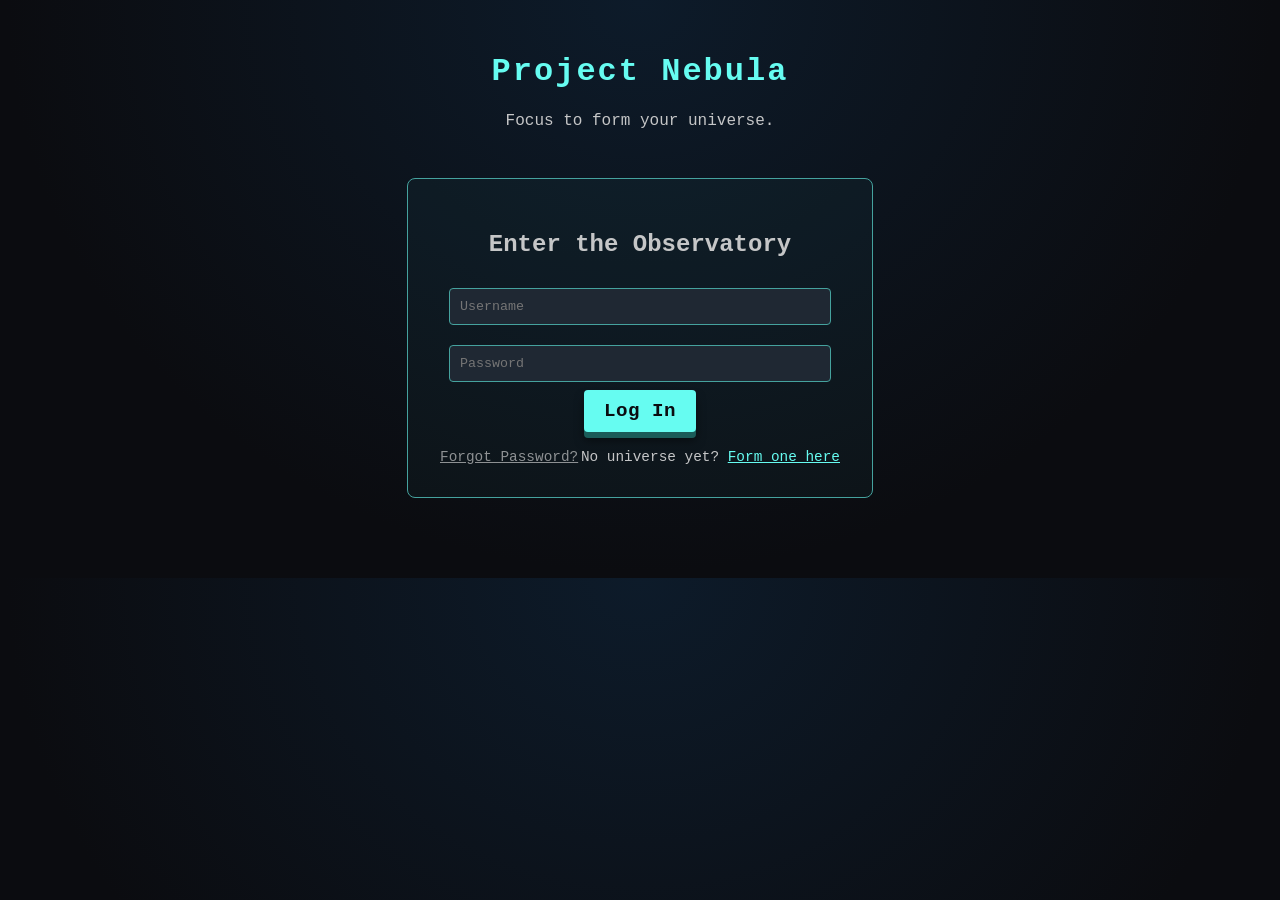
<file: frontend/index.html>
<!DOCTYPE html>
<html lang="en">
<head>
    <meta charset="UTF-8">
    <meta name="viewport" content="width=device-width, initial-scale=1.0">
    <title>Project Nebula</title>
    <link rel="stylesheet" href="style.css">
</head>
<body>
    <div id="update-banner">
        Observatory updated. <span id="update-reload"> Reload to enter the new version.</span>
    </div>
    <div class="container">
        <header>
            <h1>Project Nebula</h1>
            <p>Focus to form your universe.</p>
        </header>

        <div id="top-bar">
            <span id="top-bar-greeting">Observer: <strong id="top-bar-username"></strong></span>
            <div class="top-bar-right">
                <a href="stats.html" id="nav-stats">Stats</a>
                <button id="logout-btn">Log Out</button>
            </div>
        </div>

	<section id="login-section" class="login-box">
            <h2>Enter the Observatory</h2>
            <form id="login-form">
                <input type="text" id="username" placeholder="Username" required>
                <input type="password" id="password" placeholder="Password" required>
                <button type="submit">Log In</button>
            </form>
            <p id="login-error" class="error-text" style="display: none;">Invalid coordinates (Wrong username or password).</p>
            <div style="margin-top: 15px; font-size: 0.9rem; display: flex; justify-content: space-between;">
                <span><a href="#" id="show-forgot-password" style="color: var(--text-main); opacity: 0.7;">Forgot Password?</a></span>
                <span>No universe yet? <a href="#" id="show-signup" style="color: var(--accent-blue);">Form one here</a></span>
            </div>
        </section>

        <section id="signup-section" class="login-box" style="display: none;">
            <h2>Form a New Universe</h2>
            <form id="signup-form">
                <input type="text" id="signup-username" placeholder="Username" required>
                <input type="email" id="signup-email" placeholder="Email Address" required>
                <input type="password" id="signup-password" placeholder="Password" required>
                <button type="submit">Sign Up</button>
            </form>
            <p id="signup-msg" style="display: none; margin-top: 10px;"></p>
            <p style="margin-top: 15px; font-size: 0.9rem;">Already have an observatory? <a href="#" id="show-login" style="color: var(--accent-blue);">Log in</a>.</p>
        </section>

        <section id="forgot-password-section" class="login-box" style="display: none;">
            <h2>Reset Password</h2>
            <p style="font-size: 0.85rem; opacity: 0.8; margin-bottom: 15px;">Enter your email and we'll send you a password-reset link.</p>
            <form id="forgot-password-form">
                <input type="email" id="forgot-email" placeholder="Email Address" required>
                <button type="submit">Send Link</button>
            </form>
            <p id="forgot-msg" style="display: none; margin-top: 10px;"></p>
            <p style="margin-top: 15px; font-size: 0.9rem;"><a href="#" id="back-to-login" style="color: var(--accent-blue);">Back to Login</a></p>
        </section>

        <main id="app-section" style="display: none;">
            <section class="timer-section">
                <div id="stellar-visual">
                    <div class="shockwave"></div>
                    <div class="shockwave"></div>
                    <div class="shockwave"></div>
                    <div class="orbit orbit-1"><div class="particle"></div></div>
                    <div class="orbit orbit-2"><div class="particle"></div></div>
                    <div class="orbit orbit-3"><div class="particle"></div></div>
                    <div id="star-core" class="star-core star-idle"></div>
                    <div id="star-corona"></div>
                </div>

                <div id="completion-message">
                    <div id="completion-title"> Star Formation Complete </div>
                    <div id="completion-text"></div>
                </div>
                
                <h2 id="time-display">25:00</h2>
                
                <input type="text" id="task-input" placeholder="e.g., LIGO O4b k-corrections..." autocomplete="off" style="margin-bottom: 20px; text-align: center;">
		<div class="slider-container" id="timer-setup">
	            <label for="time-slider" id="slider-label">Orbit Duration: 25 minutes</label>
	            <input type="range" id="time-slider" min="15" max="120" value="25" step="1">
	        </div>
                <div class="controls">
                    <button id="start-btn">Start Ignition</button>
                    <button id="abort-btn" class="danger" disabled>Abort (Core Collapse)</button>
                </div>
            </section>

            <section id="summary-strip">
                <div class="summary-card">
                    <div class="summary-value" id="sum-hours">--</div>
                    <div class="summary-label">Hours Focused</div>
                </div>
                <div class="summary-card">
                    <div class="summary-value" id="sum-sessions">--</div>
                    <div class="summary-label">Sessions</div>
                </div>
                <div class="summary-card">
                    <div class="summary-value" id="sum-streak">--</div>
                    <div class="summary-label">Day Streak</div>
                </div>
                <div class="summary-card">
                    <div class="summary-value" id="sum-tag">--</div>
                    <div class="summary-label">Top Tag</div>
                </div>
            </section>

            <section class="dashboard-section">
                <h3>Recent Formations</h3>
                <ul id="session-list">
                    <li>Loading universe...</li>
                </ul>
            </section>
        </main>
    </div>

    <script src="app.js"></script>
</body>
</html>
</file>
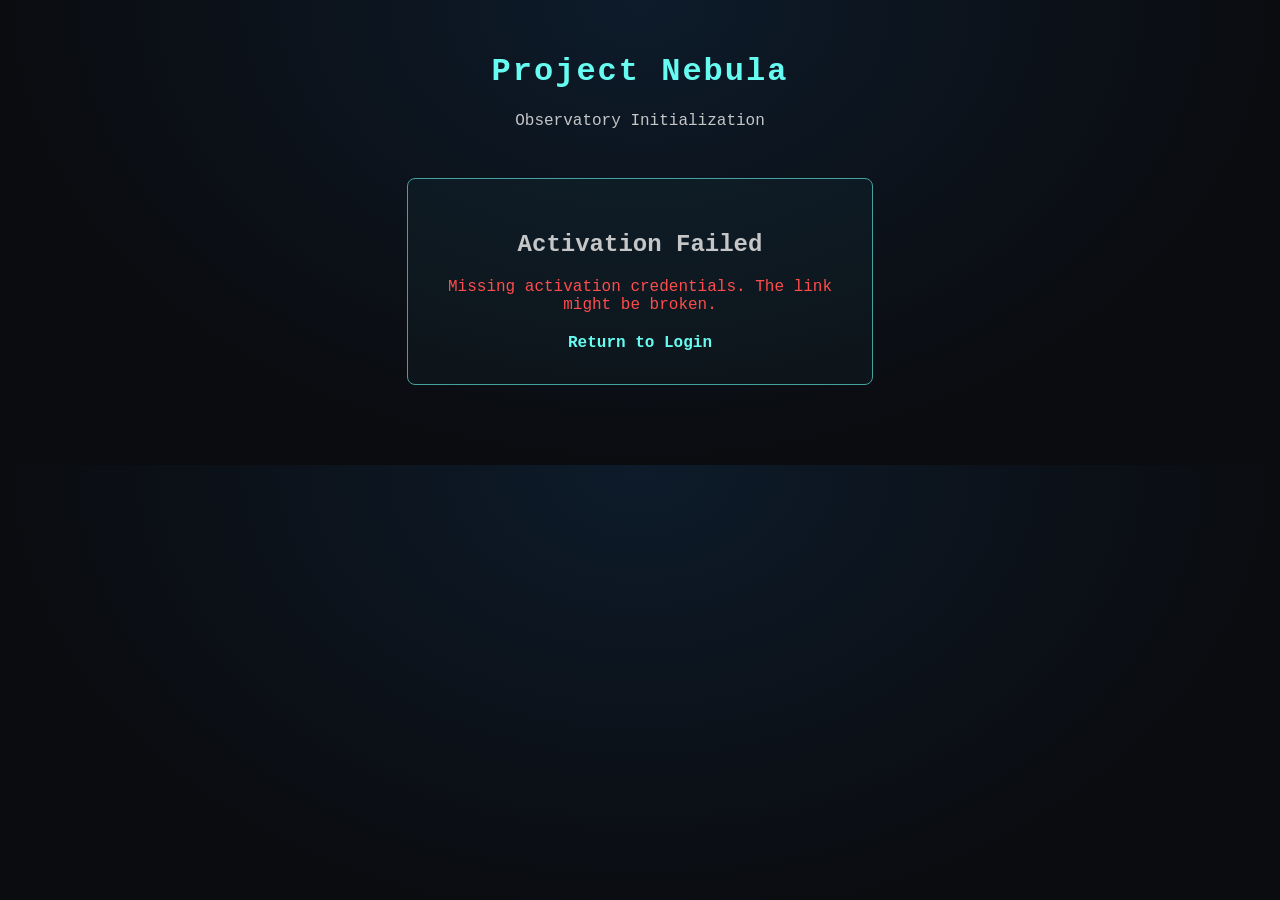
<file: frontend/activate.html>
<!DOCTYPE html>
<html lang="en">
<head>
    <meta charset="UTF-8">
    <meta name="viewport" content="width=device-width, initial-scale=1.0">
    <title>Activate Account - Project Nebula</title>
    <link rel="stylesheet" href="style.css">
</head>
<body>
    <div class="container">
        <header>
            <h1>Project Nebula</h1>
            <p>Observatory Initialization</p>
        </header>

        <section class="login-box" style="text-align: center;">
            <h2 id="status-heading">Activating your universe...</h2>
            <p id="status-message">Please wait while we align the stars.</p>

            <div id="action-links" style="display: none; margin-top: 20px;">
                <a href="index.html" style="color: var(--accent-blue); text-decoration: none; font-weight: bold;">Return to Login</a>
            </div>
        </section>
    </div>

    <script>
        // The Djoser activation endpoint
        const ACTIVATE_URL = 'https://api.physicsadvisor.com/api/auth/users/activation/';

        // Grab UI elements
        const statusHeading = document.getElementById('status-heading');
        const statusMessage = document.getElementById('status-message');
        const actionLinks = document.getElementById('action-links');

        async function activateAccount() {
            // 1. Extract the uid and token from the URL bar
            const urlParams = new URLSearchParams(window.location.search);
            const uid = urlParams.get('uid');
            const token = urlParams.get('token');

            if (!uid || !token) {
                statusHeading.textContent = "Activation Failed";
                statusMessage.textContent = "Missing activation credentials. The link might be broken.";
                statusMessage.style.color = "var(--danger)";
                actionLinks.style.display = "block";
                return;
            }

            // 2. Send them to Django
            try {
                const response = await fetch(ACTIVATE_URL, {
                    method: 'POST',
                    headers: { 'Content-Type': 'application/json' },
                    body: JSON.stringify({ uid: uid, token: token })
                });

                if (response.ok) {
                    // Djoser returns a 204 No Content on success
                    statusHeading.textContent = "Initialization Complete";
                    statusMessage.textContent = "Your observatory is ready. You can now log in.";
                    statusMessage.style.color = "var(--accent-blue)";
                } else {
                    const data = await response.json();
                    statusHeading.textContent = "Activation Failed";
                    statusMessage.textContent = "This link has expired or is invalid.";
                    statusMessage.style.color = "var(--danger)";
                    console.error("Activation error details:", data);
                }
            } catch (error) {
                statusHeading.textContent = "Network Error";
                statusMessage.textContent = "Could not reach the servers. Please try again later.";
                statusMessage.style.color = "var(--danger)";
                console.error(error);
            }

            actionLinks.style.display = "block";
        }

        // Run the function as soon as the page loads
        activateAccount();
    </script>
</body>
</html>
</file>
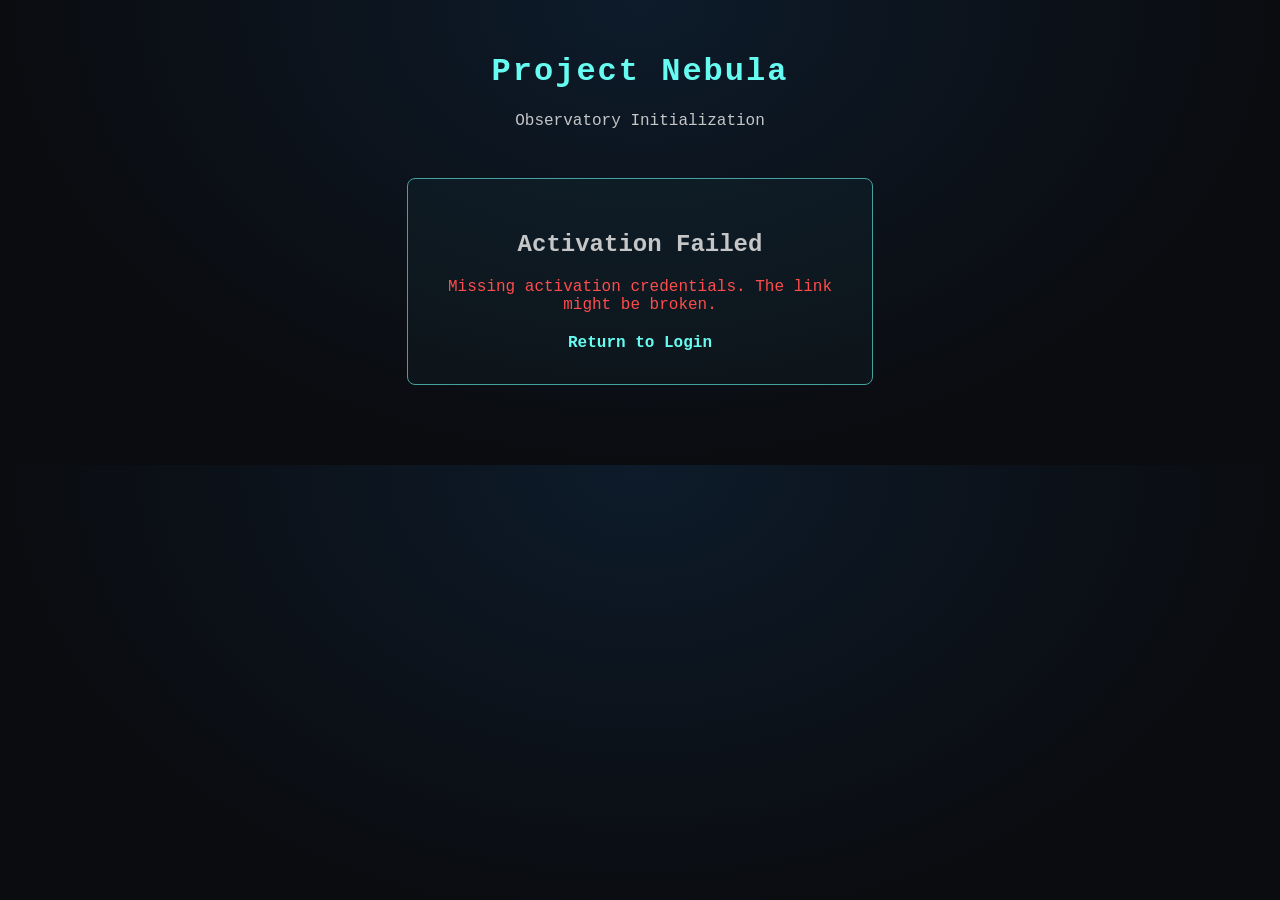
<file: frontend/activation.html>
<!DOCTYPE html>
<html lang="en">
<head>
    <meta charset="UTF-8">
    <meta name="viewport" content="width=device-width, initial-scale=1.0">
    <title>Activate Account - Project Nebula</title>
    <link rel="stylesheet" href="style.css">
</head>
<body>
    <div class="container">
        <header>
            <h1>Project Nebula</h1>
            <p>Observatory Initialization</p>
        </header>

        <section class="login-box" style="text-align: center;">
            <h2 id="status-heading">Activating your universe...</h2>
            <p id="status-message">Please wait while we align the stars.</p>

            <div id="action-links" style="display: none; margin-top: 20px;">
                <a href="index.html" style="color: var(--accent-blue); text-decoration: none; font-weight: bold;">Return to Login</a>
            </div>
        </section>
    </div>

    <script>
        // The Djoser activation endpoint
        const ACTIVATE_URL = 'https://bool-handheld-coverage-references.trycloudflare.com/api/auth/users/activation/';

        // Grab UI elements
        const statusHeading = document.getElementById('status-heading');
        const statusMessage = document.getElementById('status-message');
        const actionLinks = document.getElementById('action-links');

        async function activateAccount() {
            // 1. Extract the uid and token from the URL bar
            const urlParams = new URLSearchParams(window.location.search);
            const uid = urlParams.get('uid');
            const token = urlParams.get('token');

            if (!uid || !token) {
                statusHeading.textContent = "Activation Failed";
                statusMessage.textContent = "Missing activation credentials. The link might be broken.";
                statusMessage.style.color = "var(--danger)";
                actionLinks.style.display = "block";
                return;
            }

            // 2. Send them to Django
            try {
                const response = await fetch(ACTIVATE_URL, {
                    method: 'POST',
                    headers: { 'Content-Type': 'application/json' },
                    body: JSON.stringify({ uid: uid, token: token })
                });

                if (response.ok) {
                    // Djoser returns a 204 No Content on success
                    statusHeading.textContent = "Initialization Complete";
                    statusMessage.textContent = "Your observatory is ready. You can now log in.";
                    statusMessage.style.color = "var(--accent-blue)";
                } else {
                    const data = await response.json();
                    statusHeading.textContent = "Activation Failed";
                    statusMessage.textContent = "This link has expired or is invalid.";
                    statusMessage.style.color = "var(--danger)";
                    console.error("Activation error details:", data);
                }
            } catch (error) {
                statusHeading.textContent = "Network Error";
                statusMessage.textContent = "Could not reach the servers. Please try again later.";
                statusMessage.style.color = "var(--danger)";
                console.error(error);
            }

            actionLinks.style.display = "block";
        }

        // Run the function as soon as the page loads
        activateAccount();
    </script>
</body>
</html>
</file>
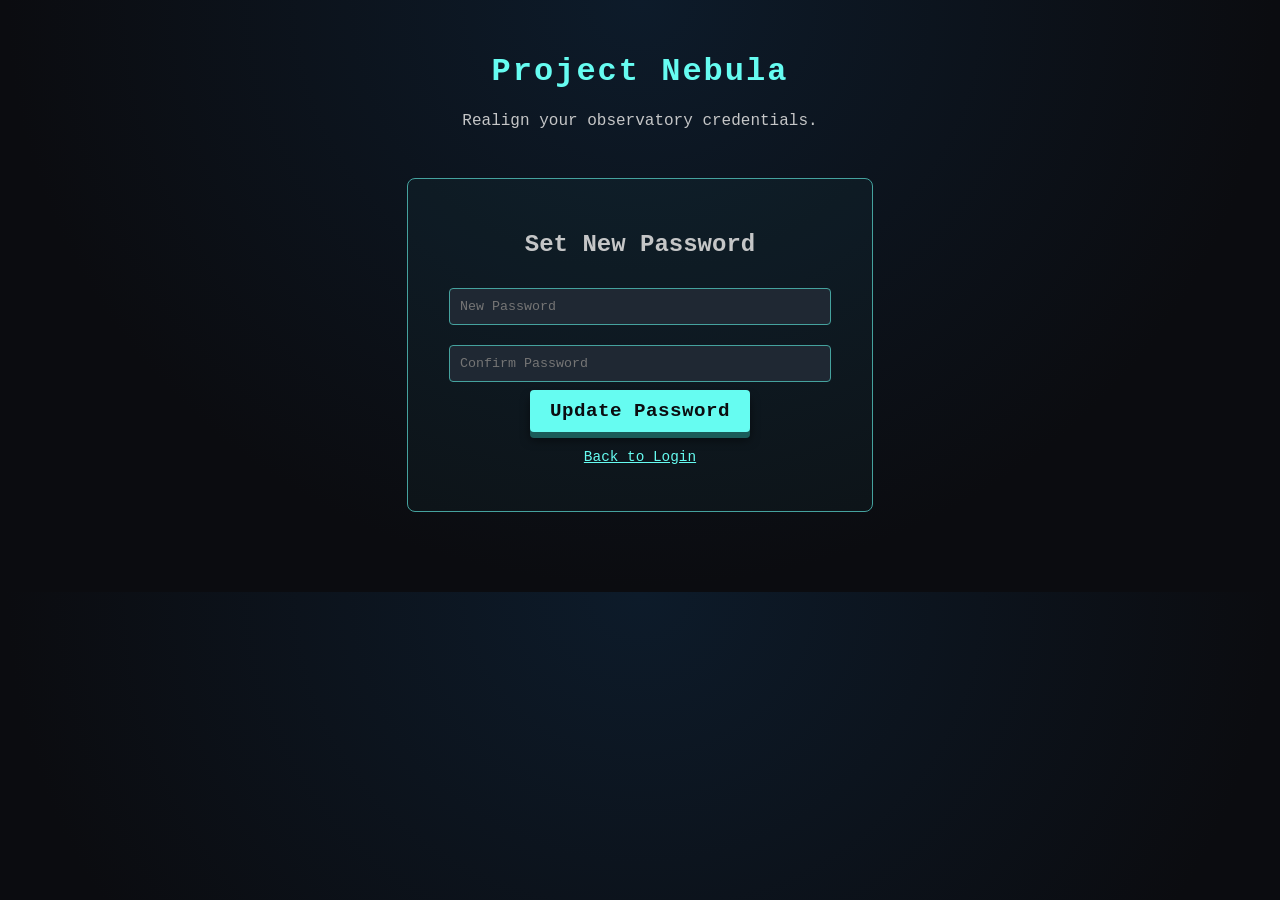
<file: frontend/reset-password.html>
<!DOCTYPE html>
<html lang="en">
<head>
    <meta charset="UTF-8">
    <meta name="viewport" content="width=device-width, initial-scale=1.0">
    <title>Reset Password - Project Nebula</title>
    <link rel="stylesheet" href="style.css">
</head>
<body>
    <div class="container">
        <header>
            <h1>Project Nebula</h1>
            <p>Realign your observatory credentials.</p>
        </header>

        <section class="login-box">
            <h2>Set New Password</h2>
            <form id="reset-password-form">
                <input type="password" id="new-password" placeholder="New Password" required>
                <input type="password" id="confirm-password" placeholder="Confirm Password" required>
                <button type="submit">Update Password</button>
            </form>
            <p id="reset-msg" style="display: none; margin-top: 10px;"></p>
            <p style="margin-top: 15px; font-size: 0.9rem;"><a href="index.html" style="color: var(--accent-blue);">Back to Login</a></p>
        </section>
    </div>

    <script>
        const resetForm = document.getElementById('reset-password-form');
        const newPassword = document.getElementById('new-password');
        const confirmPassword = document.getElementById('confirm-password');
        const resetMsg = document.getElementById('reset-msg');
        
        // Ensure this matches your production API URL
        const BASE_URL = 'https://api.physicsadvisor.com/api';

        resetForm.addEventListener('submit', async (e) => {
            e.preventDefault();
            resetMsg.style.display = 'none';

            if (newPassword.value !== confirmPassword.value) {
                resetMsg.textContent = "Passwords do not match.";
                resetMsg.style.color = "var(--danger)";
                resetMsg.style.display = 'block';
                return;
            }

            // Extract the uid and token from the URL injected by Djoser
            const urlParams = new URLSearchParams(window.location.search);
            const uid = urlParams.get('uid');
            const token = urlParams.get('token');

            if (!uid || !token) {
                resetMsg.textContent = "Invalid or expired reset link.";
                resetMsg.style.color = "var(--danger)";
                resetMsg.style.display = 'block';
                return;
            }

            try {
                const response = await fetch(`${BASE_URL}/auth/users/reset_password_confirm/`, {
                    method: 'POST',
                    headers: { 'Content-Type': 'application/json' },
                    body: JSON.stringify({
                        uid: uid,
                        token: token,
                        new_password: newPassword.value
                    })
                });

                if (response.ok) {
                    resetMsg.textContent = "Password successfully updated! You can now log in.";
                    resetMsg.style.color = "var(--accent-blue)";
                    resetForm.reset();
                } else {
                    resetMsg.textContent = "Failed to reset. The link may have expired.";
                    resetMsg.style.color = "var(--danger)";
                }
                resetMsg.style.display = 'block';
            } catch (error) {
                resetMsg.textContent = "Network error. Please try again.";
                resetMsg.style.color = "var(--danger)";
                resetMsg.style.display = 'block';
            }
        });
    </script>
</body>
</html>
</file>
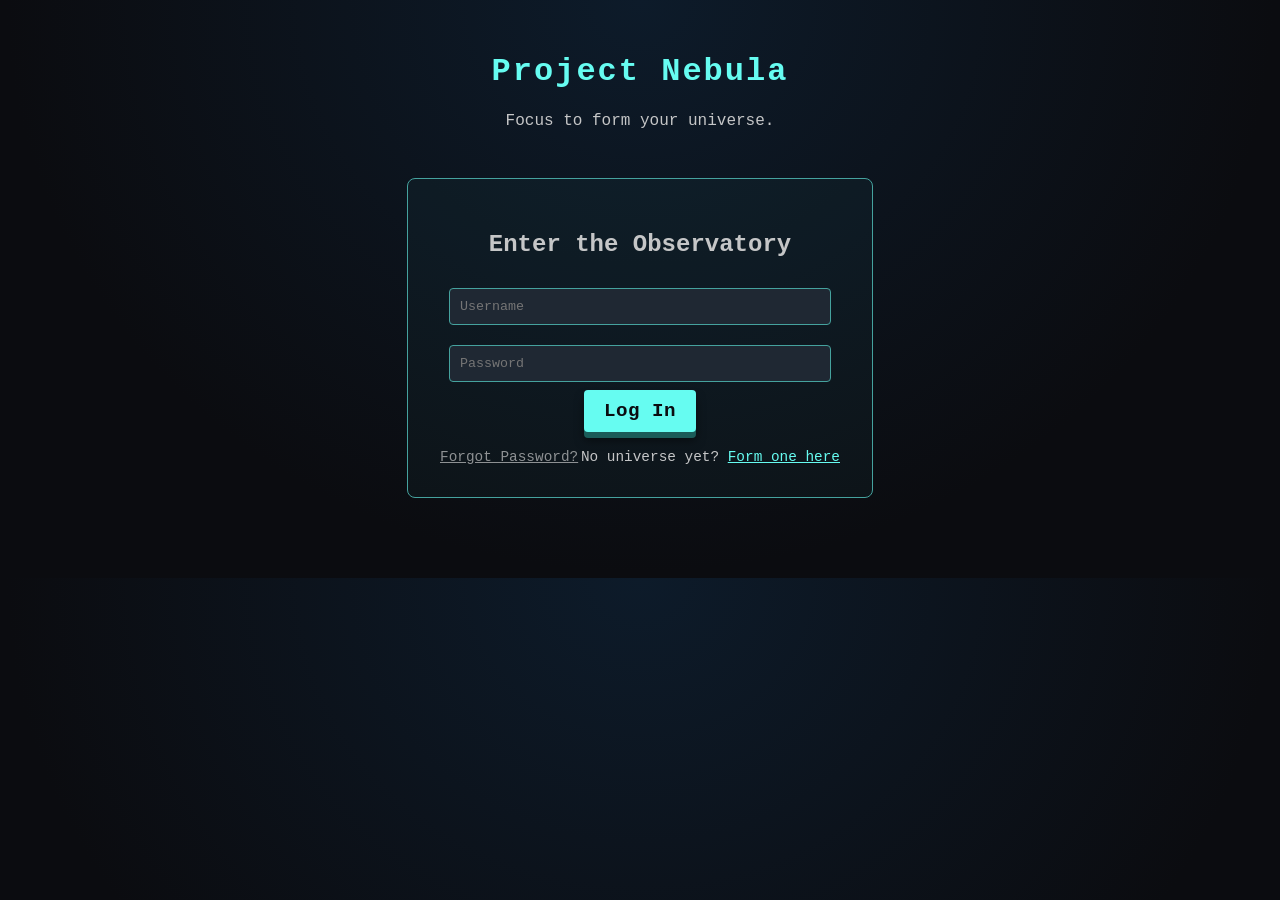
<file: frontend/stats.html>
<!DOCTYPE html>
<html lang="en">
<head>
    <meta charset="UTF-8">
    <meta name="viewport" content="width=device-width, initial-scale=1.0">
    <title>Observatory Stats - Project Nebula</title>
    <link rel="stylesheet" href="style.css">
</head>
<body>
    <div class="container">
        <header>
            <h1>Project Nebula</h1>
            <p>Your Universe at a Glance.</p>
        </header>

        <div id="top-bar">
            <span id="top-bar-greeting">Observer: <strong id="top-bar-username"></strong></span>
            <div class="top-bar-right">
                <a href="index.html" id="nav-observatory">Observatory</a>
                <button id="logout-btn">Log Out</button>
            </div>
        </div>

        <main id="stats-section">

            <!-- Hero Numbers -->
            <section class="stats-hero">
                <div class="hero-card">
                    <div class="hero-value" id="stat-total-hours">--</div>
                    <div class="hero-label">Total Hours Focused</div>
                </div>
                <div class="hero-card">
                    <div class="hero-value" id="stat-total-sessions">--</div>
                    <div class="hero-label">Sessions Completed</div>
                </div>
                <div class="hero-card">
                    <div class="hero-value" id="stat-streak">--</div>
                    <div class="hero-label">Current Streak</div>
                </div>
                <div class="hero-card">
                    <div class="hero-value" id="stat-longest">--</div>
                    <div class="hero-label">Longest Session (min)</div>
                </div>
            </section>

            <!-- Contribution Grid -->
            <section class="stats-panel">
                <div class="stats-panel-header">
                    <h3>Focus Constellation</h3>
                    <div>
                        <button class="toggle-btn active" id="btn-rolling">Rolling 52w</button>
                        <button class="toggle-btn" id="btn-year">This Year</button>
                    </div>
                </div>
                <div id="contribution-grid-container">
                    <div id="contribution-grid"></div>
                    <div class="grid-legend">
                        <span>Less</span>
                        <div class="legend-cell l0"></div>
                        <div class="legend-cell l1"></div>
                        <div class="legend-cell l2"></div>
                        <div class="legend-cell l3"></div>
                        <div class="legend-cell l4"></div>
                        <span>More</span>
                    </div>
                </div>
            </section>

            <!-- Bar Chart -->
            <section class="stats-panel">
                <div class="stats-panel-header">
                    <h3>
                        Focus Timeline <span
                                            id="chart-period-label"
                                            style="font-size:0.72rem; opacity:0.6; font-weight:normal;
                                                   margin-left:8px; letter-spacing:0.5px;">
                                       </span>
                    </h3>
                    <div>
                        <button class="toggle-btn" id="chart-prev">◀</button>
                        <button class="toggle-btn active" data-period="month">Month</button>
                        <button class="toggle-btn" data-period="week">Week</button>
                        <button class="toggle-btn" data-period="year">Year</button>
                        <button class="toggle-btn" id="chart-next">▶</button>
                    </div>
                </div>
                <canvas id="bar-chart" height="200"></canvas>
            </section>

            <!-- Tag Breakdown -->
            <section class="stats-panel">
                <h3>Cosmic Taxonomy</h3>
                <div id="tag-breakdown"></div>
            </section>

            <!-- Ring Chart -->
            <section class="stats-panel stats-panel-ring">
                <div>
                    <h3>Formation Rate</h3>
                    <canvas id="ring-chart" width="160" height="160"></canvas>
                </div>
                <div id="ring-legend"></div>
            </section>

        </main>
    </div>
    <div id="grid-tooltip"></div>
    <script src="stats.js"></script>
</body>
</html>
</file>
<file: frontend/style.css>
:root {
    --bg-color: #0b0c10;
    --text-main: #c5c6c7;
    --accent-blue: #66fcf1;
    --accent-dark: #45a29e;
    --danger: #ff4c4c;
    --btn-shadow: 0 6px 0 #1a5c59, 0 8px 10px rgba(0,0,0,0.5);
    --btn-shadow-hover: 0 4px 0 #1a5c59, 0 6px 8px rgba(0,0,0,0.5);
    --btn-shadow-active: 0 1px 0 #1a5c59, 0 2px 4px rgba(0,0,0,0.4);
}

body {
    font-family: 'Courier New', Courier, monospace; /* A bit of a scientific, terminal feel */
    background-color: var(--bg-color);
    color: var(--text-main);
    display: flex;
    justify-content: center;
    padding: 2rem;
    margin: 0;
    background-image:
        radial-gradient(ellipse at top, #0d1b2a 0%, var(--bg-color) 70%),
        url("data:image/svg+xml,%3Csvg xmlns='http://www.w3.org/2000/svg' width='400' height='400'%3E%3Ccircle cx='50' cy='80' r='1' fill='white' opacity='0.4'/%3E%3Ccircle cx='150' cy='30' r='0.8' fill='white' opacity='0.3'/%3E%3Ccircle cx='300' cy='120' r='1.2' fill='white' opacity='0.5'/%3E%3Ccircle cx='380' cy='60' r='0.7' fill='white' opacity='0.3'/%3E%3Ccircle cx='220' cy='200' r='1' fill='white' opacity='0.4'/%3E%3Ccircle cx='80' cy='300' r='0.9' fill='white' opacity='0.3'/%3E%3Ccircle cx='340' cy='280' r='1.1' fill='white' opacity='0.5'/%3E%3Ccircle cx='120' cy='370' r='0.8' fill='white' opacity='0.3'/%3E%3Ccircle cx='260' cy='350' r='1' fill='white' opacity='0.4'/%3E%3C/svg%3E");
    background-size: cover, 400px 400px;
}

.container {
    width: 100%;
    max-width: 800px;
    text-align: center;
}

header h1 {
    color: var(--accent-blue);
    letter-spacing: 2px;
}

.timer-section {
    margin: 3rem 0;
    padding: 2rem;
    border: 1px solid var(--accent-dark);
    border-radius: 8px;
    background: rgba(69, 162, 158, 0.05);
}

#time-display {
    font-size: 5rem;
    margin: 1rem 0;
    color: white;
}

button {
    padding: 10px 20px;
    font-size: 1.2rem;
    font-family: inherit;
    background-color: var(--accent-blue);
    color: var(--bg-color);
    border: none;
    border-radius: 4px;
    cursor: pointer;
    margin: 0 10px;
    font-weight: bold;
    box-shadow: var(--btn-shadow);
    transform: translateY(-2px);
    transition: box-shadow 0.1s ease, transform 0.1s ease, background-color 0.2s ease;
    letter-spacing: 0.5px;
}

button:hover:not(:disabled) {
    background-color: #7ffdf8;
    box-shadow: var(--btn-shadow-hover);
    transform: translateY(-1px);
}

button:active:not(:disabled) {
    box-shadow: var(--btn-shadow-active);
    transform: translateY(3px);
}

button:disabled {
    opacity: 0.5;
    cursor: not-allowed;
    box-shadow: none;
    transform: none;
}

button.danger {
    background-color: var(--danger);
    color: white;
    box-shadow: 0 6px 0 #8b0000, 0 8px 10px rgba(0,0,0,0.5);
}

button.danger:hover:not(:disabled) {
    background-color: #ff6b6b;
    box-shadow: 0 4px 0 #8b0000, 0 6px 8px rgba(0,0,0,0.5);
    transform: translateY(-1px);
}

button.danger:active:not(:disabled) {
    box-shadow: 0 1px 0 #8b0000, 0 2px 4px rgba(0,0,0,0.4);
    transform: translateY(3px);
}

.dashboard-section {
    text-align: left;
    margin-top: 3rem;
}

#session-list {
    list-style-type: none;
    padding: 0;
}

/* Session list entry animation */
@keyframes session-enter {
    from {
        opacity: 0;
        transform: translateY(12px);
    }
    to {
        opacity: 1;
        transform: translateY(0);
    }
}

#session-list li {
    background: #1f2833;
    margin-bottom: 10px;
    padding: 15px;
    border-radius: 4px;
    border-left: 4px solid var(--accent-blue);
    position: relative;
    padding-left: 30px;
    animation: session-enter 0.35s ease both;
    animation-delay: calc(var(--i, 0) * 0.08s);
}

/* Status dot */
#session-list li::before {
    content: '';
    position: absolute;
    left: 12px;
    top: 50%;
    transform: translateY(-50%);
    width: 8px;
    height: 8px;
    border-radius: 50%;
    background-color: var(--accent-dark);
}

#session-list li.status-completed::before {
    background-color: var(--accent-blue);
    box-shadow: 0 0 6px var(--accent-blue);
}

#session-list li.status-aborted::before {
    background-color: var(--danger);
    box-shadow: 0 0 6px var(--danger);
}

.login-box {
    margin: 3rem auto;
    padding: 2rem;
    max-width: 400px;
    background: rgba(69, 162, 158, 0.05);
    border: 1px solid var(--accent-dark);
    border-radius: 8px;
}

input {
    width: 90%;
    padding: 10px;
    margin: 10px 0;
    background: #1f2833;
    border: 1px solid var(--accent-dark);
    color: white;
    font-family: inherit;
    border-radius: 4px;
}

.error-text {
    color: var(--danger);
    font-size: 0.9rem;
}

/* Star breathing animation */
@keyframes star-breathe {
    0%, 100% {
        transform: scale(1);
        box-shadow: 0 0 10px #ff4c4c;
    }
    50% {
        transform: scale(1.18);
        box-shadow: 0 0 22px #ff4c4c, 0 0 40px rgba(255, 76, 76, 0.35);
    }
}

.star-idle {
    animation: star-breathe 3s ease-in-out infinite;
}

@keyframes supernova-burst {
    0%   {
        transform: scale(10);
        background-color: #66fcf1;
        box-shadow: 0 0 40px #66fcf1;
    }
    40%  {
        transform: scale(14);
        background-color: #ffffff;
        box-shadow: 0 0 120px #ffffff, 0 0 80px #66fcf1;
    }
    100% {
        transform: scale(1);
        background-color: #ff4c4c;
        box-shadow: 0 0 10px #ff4c4c;
    }
}

.star-supernova {
    animation: supernova-burst 1.2s ease-out forwards !important;
}

@keyframes shockwave-expand {
    0%   { transform: scale(1); opacity: 0.9; }
    100% { transform: scale(9); opacity: 0; }
}

.shockwave {
    position: absolute;
    border-radius: 50%;
    border: 2px solid #66fcf1;
    width: 18px;
    height: 18px;
    top: 50%;
    left: 50%;
    margin-top: -9px;
    margin-left: -9px;
    opacity: 0;
    pointer-events: none;
}

.shockwave.active {
    animation: shockwave-expand 1.1s ease-out forwards;
}

@keyframes orbit-burst {
    0%   { transform: scale(1); opacity: 1; }
    100% { transform: scale(3.5); opacity: 0; }
}

.orbit.burst {
    animation: orbit-burst 0.8s ease-out forwards !important;
}

@keyframes message-appear {
    from { opacity: 0; transform: translateY(10px); }
    to   { opacity: 1; transform: translateY(0); }
}

@keyframes message-disappear {
    from { opacity: 1; transform: translateY(0); }
    to   { opacity: 0; transform: translateY(-6px); }
}

#completion-message {
    display: none;
    text-align: center;
    margin: 0 0 20px 0;
    padding: 12px;
    border: 1px solid var(--accent-dark);
    border-radius: 6px;
    background: rgba(102, 252, 241, 0.05);
}

#completion-message.visible {
    display: block;
    animation: message-appear 0.5s ease forwards;
}

#completion-message.fading {
    animation: message-disappear 0.5s ease forwards;
}

#completion-title {
    color: var(--accent-blue);
    font-size: 1rem;
    letter-spacing: 2px;
    margin-bottom: 6px;
}

#completion-text {
    color: var(--text-main);
    font-size: 0.85rem;
    letter-spacing: 0.5px;
    opacity: 0.8;
}

/* visual star growth */
#stellar-visual {
    height: 200px;
    display: flex;
    justify-content: center;
    align-items: center;
    margin: 20px 0;
    position: relative;
    perspective: 500px;
}

/* Orbital rings */
@keyframes orbit-spin-1 {
    from { transform: rotateX(72deg) rotateZ(0deg); }
    to   { transform: rotateX(72deg) rotateZ(360deg); }
}
@keyframes orbit-spin-2 {
    from { transform: rotateX(68deg) rotateZ(120deg); }
    to   { transform: rotateX(68deg) rotateZ(480deg); }
}
@keyframes orbit-spin-3 {
    from { transform: rotateX(74deg) rotateZ(240deg); }
    to   { transform: rotateX(74deg) rotateZ(600deg); }
}

.orbit {
    position: absolute;
    top: 50%;
    left: 50%;
    border-radius: 50%;
    border: 1px solid rgba(255, 255, 255, 0.07);
    opacity: 0;
    transition: opacity 0.6s ease;
    pointer-events: none;
}

.orbit-1 {
    width: 70px;
    height: 70px;
    margin-top: -35px;
    margin-left: -35px;
    animation: orbit-spin-1 3s linear infinite;
}

.orbit-2 {
    width: 100px;
    height: 100px;
    margin-top: -50px;
    margin-left: -50px;
    animation: orbit-spin-2 6s linear infinite;
}

.orbit-3 {
    width: 130px;
    height: 130px;
    margin-top: -65px;
    margin-left: -65px;
    animation: orbit-spin-3 11s linear infinite;
}

/* Show orbits only when timer is active */
#stellar-visual.timer-active .orbit {
    opacity: 1;
}

/* Particle dot riding each orbit */
.particle {
    position: absolute;
    width: 5px;
    height: 5px;
    border-radius: 50%;
    background-color: #ff4c4c;
    box-shadow: 0 0 6px #ff4c4c;
    top: -2px;
    left: 50%;
    transform: translateX(-50%);
}

/* Corona ring */
#star-corona {
    position: absolute;
    border-radius: 50%;
    border: 2px solid transparent;
    width: 20px;
    height: 20px;
    opacity: 0;
    pointer-events: none;
    transition: all 1s linear;
}

.star-core {
    width: 10px;
    height: 10px;
    background-color: #ff4c4c; /* starts like a dim red dwarf */
    border-radius: 50%;
    box-shadow: 0 0 10px #ff4c4c;
    transition: all 1s linear; /* smooth growth every second */
    transform: scale(1);
}

/* Stellar Core Slider */
.slider-container {
    margin: 30px 0;
    text-align: center;
}

#slider-label {
    display: block;
    margin-bottom: 15px;
    font-size: 1.2rem;
    font-weight: bold;
    color: var(--slider-color, #4a90e2);
    transition: color 0.2s ease-out;
    letter-spacing: 1px;
}

#time-slider {
    -webkit-appearance: none;
    width: 100%;
    max-width: 300px;
    height: 6px;
    background: rgba(255, 255, 255, 0.1);
    border-radius: 5px;
    outline: none;
}

/* The Glowing Orb (Chrome/Safari/Edge) */
#time-slider::-webkit-slider-thumb {
    -webkit-appearance: none;
    appearance: none;
    width: 22px;
    height: 22px;
    border-radius: 50%;
    background: var(--slider-color, #4a90e2);
    cursor: pointer;
    box-shadow: 0 0 15px var(--slider-color, #4a90e2);
    transition: background 0.2s, box-shadow 0.2s;
}

/* The Glowing Orb (Firefox) */
#time-slider::-moz-range-thumb {
    width: 22px;
    height: 22px;
    border-radius: 50%;
    background: var(--slider-color, #4a90e2);
    cursor: pointer;
    box-shadow: 0 0 15px var(--slider-color, #4a90e2);
    transition: background 0.2s, box-shadow 0.2s;
    border: none;
}

/* Top Bar */
#top-bar {
    display: none;
    justify-content: space-between;
    align-items: center;
    padding: 8px 16px;
    margin-bottom: 1rem;
    border: 1px solid var(--accent-dark);
    border-radius: 6px;
    background: rgba(69, 162, 158, 0.07);
    font-size: 0.85rem;
    color: var(--text-main);
}

#top-bar-greeting {
    letter-spacing: 0.5px;
}

#top-bar strong {
    color: var(--accent-blue);
}

#top-bar #logout-btn {
    font-size: 0.8rem;
    padding: 5px 12px;
    margin: 0;
    box-shadow: 0 3px 0 #1a5c59, 0 4px 6px rgba(0,0,0,0.4);
}

/* ── Mobile Responsiveness (≤ 480px) ── */
@media (max-width: 480px) {

    body {
        padding: 1rem;
    }

    header h1 {
        font-size: 1.4rem;
        letter-spacing: 1px;
    }

    header p {
        font-size: 0.85rem;
    }

    /* Top bar: tighten up */
    #top-bar {
        padding: 6px 10px;
        font-size: 0.75rem;
    }

    #top-bar #logout-btn {
        font-size: 0.7rem;
        padding: 4px 9px;
    }

    /* Timer display: scale down the huge clock */
    #time-display {
        font-size: 3.2rem;
    }

    /* Star visual: shrink container so orbits don't clip */
    #stellar-visual {
        height: 120px;
        transform: scale(0.82);
    }

    /* Timer section: less padding */
    .timer-section {
        padding: 1.2rem;
        margin: 1.5rem 0;
    }

    /* Task input: full width */
    input[type="text"] {
        width: 100%;
        box-sizing: border-box;
    }

    /* Slider: full width, larger thumb for touch */
    #time-slider {
        max-width: calc(100% - 28px);
        height: 8px;
    }

    #time-slider::-webkit-slider-thumb {
        width: 28px;
        height: 28px;
    }

    #time-slider::-moz-range-thumb {
        width: 28px;
        height: 28px;
    }

    .slider-container {
        padding: 0 4px;
        box-sizing: border-box;
    }

    /* Buttons: stack vertically, full width */
    .controls {
        display: flex;
        flex-direction: column;
        align-items: center;
        gap: 12px;
    }

    .controls button {
        width: 80%;
        margin: 0;
        font-size: 1rem;
    }

    /* Session list: prevent text overflow */
    #session-list li {
        font-size: 0.85rem;
        padding: 12px 12px 12px 28px;
        word-break: break-word;
    }

    /* Login/signup box: full width on small screens */
    .login-box {
        margin: 1.5rem auto;
        padding: 1.2rem;
    }
}

/* Update Banner */
#update-banner {
    display: none;
    position: fixed;
    top: 0;
    left: 0;
    width: 100%;
    background: rgba(11, 12, 16, 0.92);
    border-bottom: 1px solid var(--accent-blue);
    color: var(--text-main);
    text-align: center;
    padding: 10px;
    font-size: 0.85rem;
    letter-spacing: 0.5px;
    z-index: 9999;
    backdrop-filter: blur(4px);
}

#update-banner.visible {
    display: block;
    animation: message-appear 0.4s ease forwards;
}

#update-reload {
    color: var(--accent-blue);
    cursor: pointer;
    font-weight: bold;
    text-decoration: underline;
    margin-left: 6px;
}

#update-reload:hover {
    opacity: 0.8;
}

/* Stats Page */

.top-bar-right {
    display: flex;
    align-items: center;
    gap: 12px;
}

#nav-observatory, #nav-stats {
    color: var(--accent-blue);
    text-decoration: none;
    font-size: 0.82rem;
    letter-spacing: 0.5px;
    opacity: 0.75;
    transition: opacity 0.2s;
}

#nav-observatory:hover, #nav-stats:hover {
    opacity: 1;
}

.stats-hero {
    display: grid;
    grid-template-columns: repeat(auto-fit, minmax(140px, 1fr));
    gap: 1rem;
    margin: 2rem 0;
}

.hero-card {
    background: rgba(69, 162, 158, 0.07);
    border: 1px solid var(--accent-dark);
    border-radius: 8px;
    padding: 1.2rem 1rem;
    text-align: center;
}

.hero-value {
    font-size: 2rem;
    color: var(--accent-blue);
    font-weight: bold;
    letter-spacing: 1px;
}

.hero-label {
    font-size: 0.72rem;
    color: var(--text-main);
    opacity: 0.65;
    margin-top: 6px;
    letter-spacing: 0.4px;
}

.stats-panel {
    background: rgba(69, 162, 158, 0.04);
    border: 1px solid var(--accent-dark);
    border-radius: 8px;
    padding: 1.4rem;
    margin-bottom: 1.4rem;
    text-align: left;
}

.stats-panel h3 {
    color: var(--accent-blue);
    letter-spacing: 1px;
    margin: 0 0 1rem 0;
    font-size: 0.85rem;
    text-transform: uppercase;
}

.stats-panel-header {
    display: flex;
    justify-content: space-between;
    align-items: center;
    margin-bottom: 1rem;
}

.stats-panel-header h3 {
    margin: 0;
}

.stats-panel-ring {
    display: flex;
    gap: 2rem;
    align-items: center;
    flex-wrap: wrap;
}

/* Toggle buttons (grid + chart) */
.toggle-btn {
    font-size: 0.72rem;
    padding: 3px 9px;
    margin: 0 2px;
    background: transparent;
    border: 1px solid var(--accent-dark);
    color: var(--text-main);
    border-radius: 4px;
    cursor: pointer;
    font-family: inherit;
    letter-spacing: 0.4px;
    box-shadow: none;
    transform: none;
    transition: background 0.15s, color 0.15s;
}

.toggle-btn:hover {
    background: rgba(69, 162, 158, 0.15);
    transform: none;
    box-shadow: none;
}

.toggle-btn.active {
    background: var(--accent-blue);
    color: var(--bg-color);
    border-color: var(--accent-blue);
    transform: none;
    box-shadow: none;
    font-weight: bold;
}

/* Contribution grid */
#contribution-grid-container {
    overflow-x: auto;
    padding-bottom: 8px;
}

#contribution-grid {
    display: inline-grid;
    gap: 3px;
}

.grid-cell {
    width: 13px;
    height: 13px;
    border-radius: 2px;
    transition: outline 0.1s;
}

.grid-cell:hover {
    outline: 1px solid var(--accent-blue);
}

.l0       { background: #161b22; }
.l1       { background: #1a4a47; }
.l2       { background: #2d8c87; }
.l3       { background: #45a29e; }
.l4       { background: #66fcf1; box-shadow: 0 0 4px rgba(102,252,241,0.6); }
.l-future { background: #0d1117; opacity: 0.35; }
.l-hypersleep { background: #5a189a; box-shadow: inset 0 0 4px rgba(0,0,0,0.5); }

.grid-legend {
    display: flex;
    align-items: center;
    gap: 4px;
    margin-top: 10px;
    font-size: 0.72rem;
    color: var(--text-main);
    opacity: 0.55;
    justify-content: flex-end;
}

.legend-cell {
    width: 13px;
    height: 13px;
    border-radius: 2px;
}

/* Bar chart */
#bar-chart {
    display: block;
    width: 100%;
}

/* Tag breakdown */
.tag-row {
    display: flex;
    align-items: center;
    gap: 10px;
    margin-bottom: 10px;
}

.tag-label {
    width: 130px;
    font-size: 0.78rem;
    text-align: right;
    color: var(--text-main);
    white-space: nowrap;
    overflow: hidden;
    text-overflow: ellipsis;
    flex-shrink: 0;
}

.tag-bar-track {
    flex: 1;
    height: 10px;
    background: rgba(69, 162, 158, 0.1);
    border-radius: 5px;
    overflow: hidden;
}

.tag-bar-fill {
    height: 100%;
    background: linear-gradient(to right, #45a29e, #66fcf1);
    border-radius: 5px;
    transition: width 0.6s ease;
}

.tag-value {
    width: 38px;
    font-size: 0.78rem;
    color: var(--accent-blue);
    text-align: left;
    flex-shrink: 0;
}

/* Ring chart legend */
.ring-legend-item {
    display: flex;
    align-items: center;
    gap: 8px;
    margin-bottom: 8px;
    font-size: 0.85rem;
}

.ring-dot {
    width: 10px;
    height: 10px;
    border-radius: 50%;
    display: inline-block;
    flex-shrink: 0;
}

/* Mobile adjustments for stats page */
@media (max-width: 480px) {
    .stats-hero {
        grid-template-columns: repeat(2, 1fr);
    }

    .hero-value {
        font-size: 1.6rem;
    }

    .stats-panel-header {
        flex-direction: column;
        align-items: flex-start;
        gap: 8px;
    }

    .tag-label {
        width: 90px;
    }

    .stats-panel-ring {
        flex-direction: column;
        align-items: flex-start;
    }
}

#grid-tooltip {
    display: none;
    position: fixed;
    background: #1f2833;
    color: var(--accent-blue);
    border: 1px solid var(--accent-dark);
    border-radius: 4px;
    padding: 4px 10px;
    font-size: 0.75rem;
    font-family: 'Courier New', monospace;
    pointer-events: none;
    z-index: 9999;
    letter-spacing: 0.5px;
    white-space: nowrap;
}

/* Summary Strip */
#summary-strip {
    display: grid;
    grid-template-columns: repeat(4, 1fr);
    gap: 0.8rem;
    margin: 0 0 1.8rem 0;
}

.summary-card {
    background: rgba(69, 162, 158, 0.07);
    border: 1px solid var(--accent-dark);
    border-radius: 6px;
    padding: 0.9rem 0.5rem;
    text-align: center;
}

.summary-value {
    font-size: 1.4rem;
    color: var(--accent-blue);
    font-weight: bold;
    letter-spacing: 1px;
}

.summary-label {
    font-size: 0.68rem;
    color: var(--text-main);
    opacity: 0.6;
    margin-top: 4px;
    letter-spacing: 0.4px;
}

@media (max-width: 480px) {
    #summary-strip {
        grid-template-columns: repeat(2, 1fr);
    }
}
</file>
